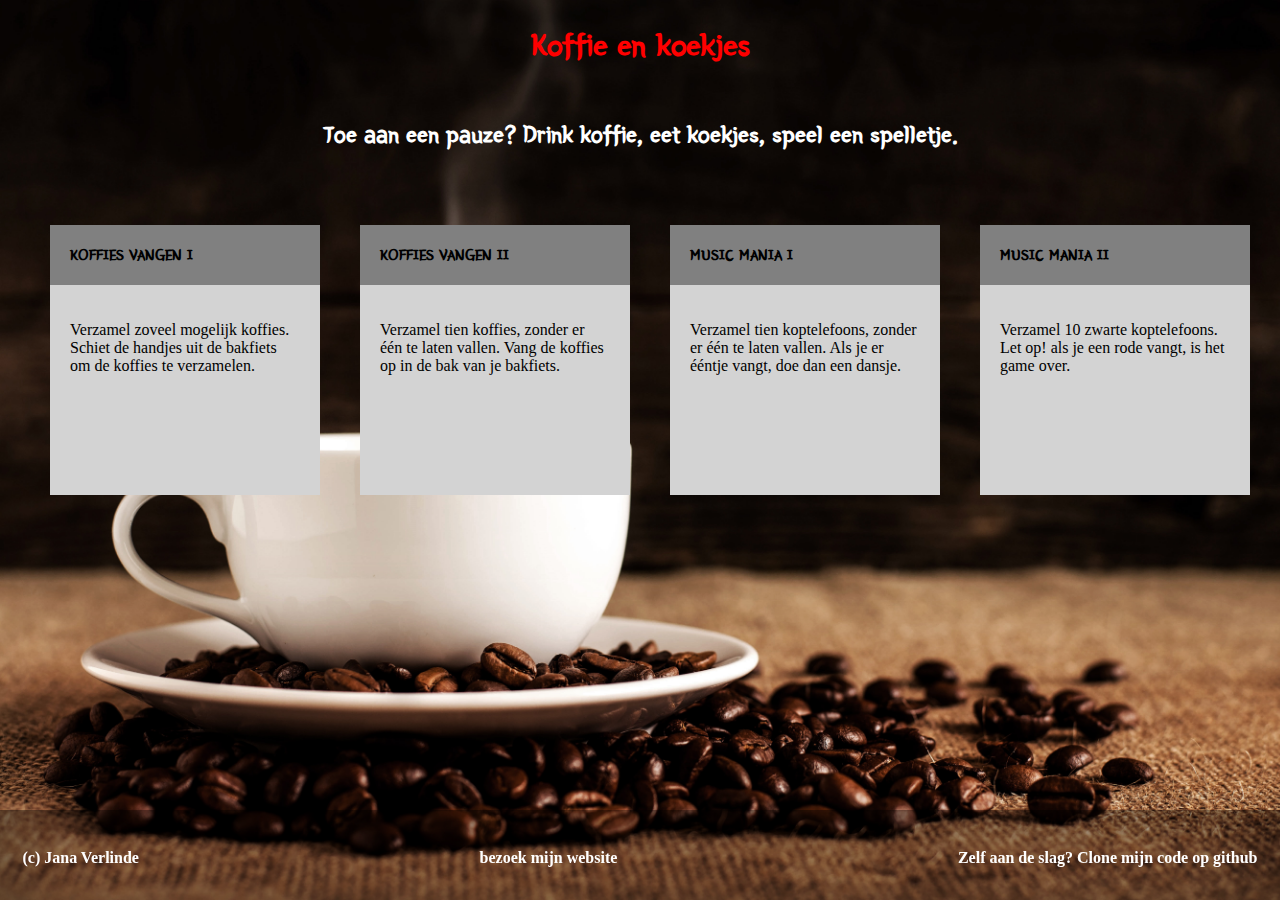
<file: index.html>
<!DOCTYPE html>
<html lang="en">
<head>
    <meta charset="UTF-8">
    <meta name="viewport" content="width=device-width, initial-scale=1.0">
    <meta http-equiv="X-UA-Compatible" content="ie=edge">
    <link href="https://fonts.googleapis.com/css?family=Slabo+27px&display=swap" rel="stylesheet"> 
    <link href="https://fonts.googleapis.com/css?family=Yeon+Sung&display=swap" rel="stylesheet"> 
    <link rel="stylesheet" href="./css/style.css">
    <link rel="stylesheet" href="./css/styleIndex.css">

    <!-- favicon -->
    <link rel="apple-touch-icon" sizes="180x180" href="./apple-touch-icon.png">
    <link rel="icon" type="image/png" sizes="32x32" href="./favicon-32x32.png">
    <link rel="icon" type="image/png" sizes="16x16" href="./favicon-16x16.png">
    <link rel="manifest" href="./site.webmanifest">
    <link rel="mask-icon" href="./safari-pinned-tab.svg" color="#5bbad5">
    <meta name="msapplication-TileColor" content="#da532c">
    <meta name="theme-color" content="#ffffff">
    <!-- end of favicon -->

    <title>Koffie en koekjes</title>
</head>
<body>
    <div class="smallScreens">
    </div>
    <div class="content">
        <div class="title">
            <h1>Koffie en koekjes</h1>
            <h2>Toe aan een pauze? Drink koffie, eet koekjes, speel een spelletje.</h2>
        </div>
        <div class="gameWrapper">
            <div class="games">
                <a href="./level1.html">
                    <div class="game">
                        <h4>koffies vangen I</h4>
                        <p>Verzamel zoveel mogelijk koffies. Schiet de handjes uit de bakfiets om de koffies te verzamelen.</p>
                    </div>
                </a>
                <a href="./level2.html">
                    <div class="game">
                        <h4>koffies vangen II</h4>
                        <p>Verzamel tien koffies, zonder er één te laten vallen. Vang de koffies op in de bak van je bakfiets.</p>
                    </div>
                </a>
                <a href="./level3.html">
                    <div class="game">
                        <h4>music mania I</h4>
                        <p>Verzamel tien koptelefoons, zonder er één te laten vallen. Als je er ééntje vangt, doe dan een dansje.</p>
                    </div>
                </a>
                <a href="./level4.html">
                    <div class="game">
                        <h4>music mania II</h4>
                        <p>Verzamel 10 zwarte koptelefoons. Let op! als je een rode vangt, is het game over.</p>
                    </div>
                </a>
            </div>
        </div>
        <footer>
            <p>(c) Jana Verlinde</p>
            <p><a href="http://www.janaverlinde.be/" target="_blank" rel="noopener noreferrer">bezoek mijn website</a></p>
            <p><a href="https://github.com/Janaverl/invaders" target="_blank" rel="noopener noreferrer">Zelf aan de slag? Clone mijn code op github</a></p>
        </footer>
    </div>

</body>
</html>
</file>
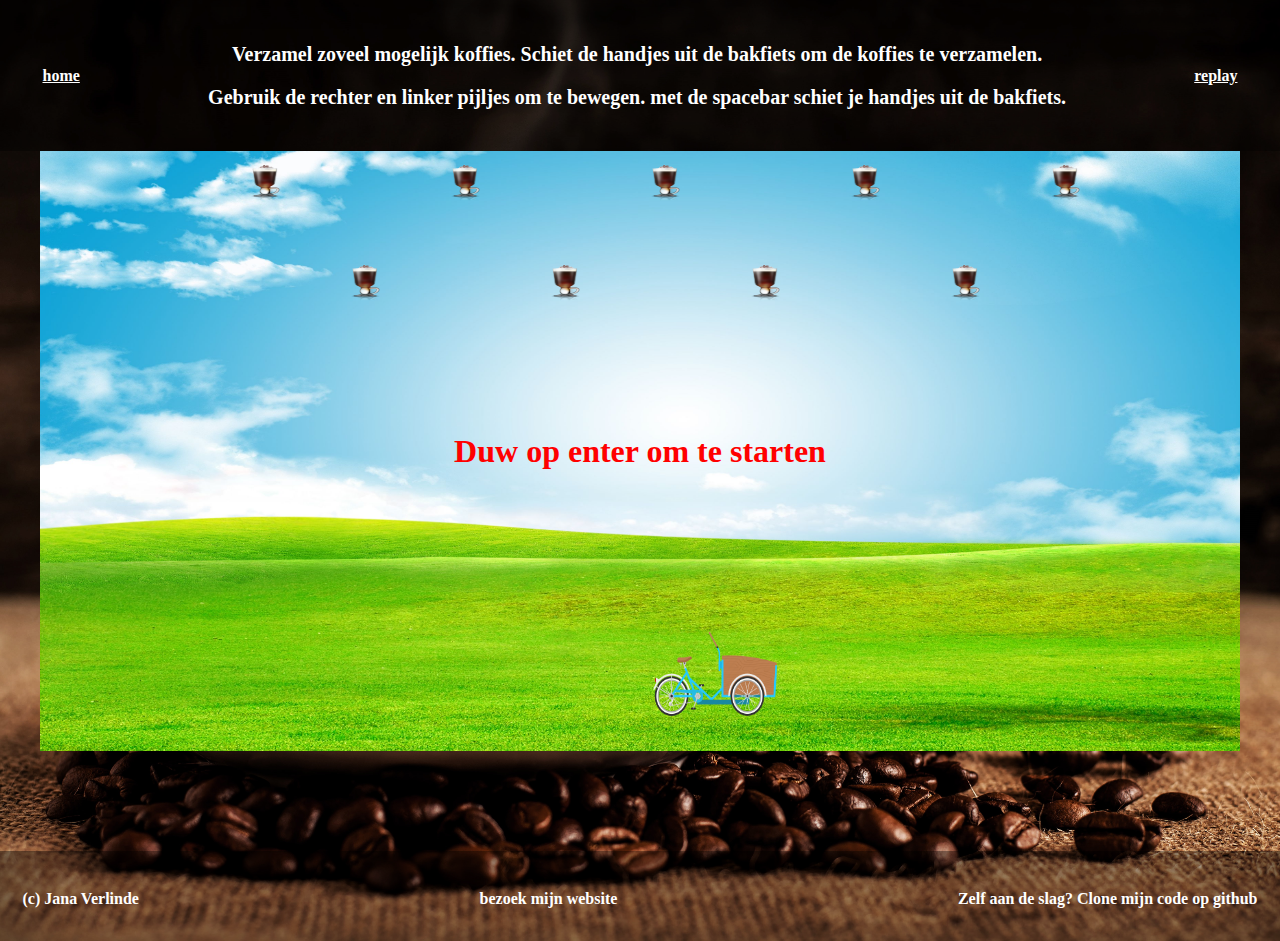
<file: level1.html>
<!DOCTYPE html>
<html lang="en">
<head>
    <meta charset="UTF-8">
    <meta name="viewport" content="width=device-width, initial-scale=1.0">
    <meta http-equiv="X-UA-Compatible" content="ie=edge">
    <link rel="stylesheet" href="./css/style.css">
    <link rel="stylesheet" href="./css/styleHeroGames.css">
    <link rel="stylesheet" href="./css/stylecoffee.css">

    <!-- favicon -->
    <link rel="apple-touch-icon" sizes="180x180" href="./apple-touch-icon.png">
    <link rel="icon" type="image/png" sizes="32x32" href="./favicon-32x32.png">
    <link rel="icon" type="image/png" sizes="16x16" href="./favicon-16x16.png">
    <link rel="manifest" href="./site.webmanifest">
    <link rel="mask-icon" href="./safari-pinned-tab.svg" color="#5bbad5">
    <meta name="msapplication-TileColor" content="#da532c">
    <meta name="theme-color" content="#ffffff">
    <!-- end of favicon -->
    
    <title>Koffie en koekjes | koffie I</title>
</head>
<body>
    <div class="smallScreens">
    </div>
    <div class="navigate">
            <a href="./index.html">home</a>
            <div class="instructions">
                    <p>Verzamel zoveel mogelijk koffies. Schiet de handjes uit de bakfiets om de koffies te verzamelen.</p>
                    <p>Gebruik de rechter en linker pijljes om te bewegen. met de spacebar schiet je handjes uit de bakfiets.</p>
                </div>
        <a href="./level1.html">replay</a>
    </div>
    <div id="game">
        <div id="background">
            <div id="hero"></div>                
            <div id="missiles"></div>
            <div id="enemies"></div>
            <div id="text" class="blink"><h1>Duw op enter om te starten</h1></div>
        </div>        
    </div>
    <footer>
        <p>(c) Jana Verlinde</p>
        <p><a href="http://www.janaverlinde.be/" target="_blank" rel="noopener noreferrer">bezoek mijn website</a></p>
        <p><a href="https://github.com/Janaverl/invaders" target="_blank" rel="noopener noreferrer">Zelf aan de slag? Clone mijn code op github</a></p>
    </footer>
    <script src="./js/functions.js"></script>
    <script src="./js/scriptlevel1.js"></script>
</body>
</html>
</file>
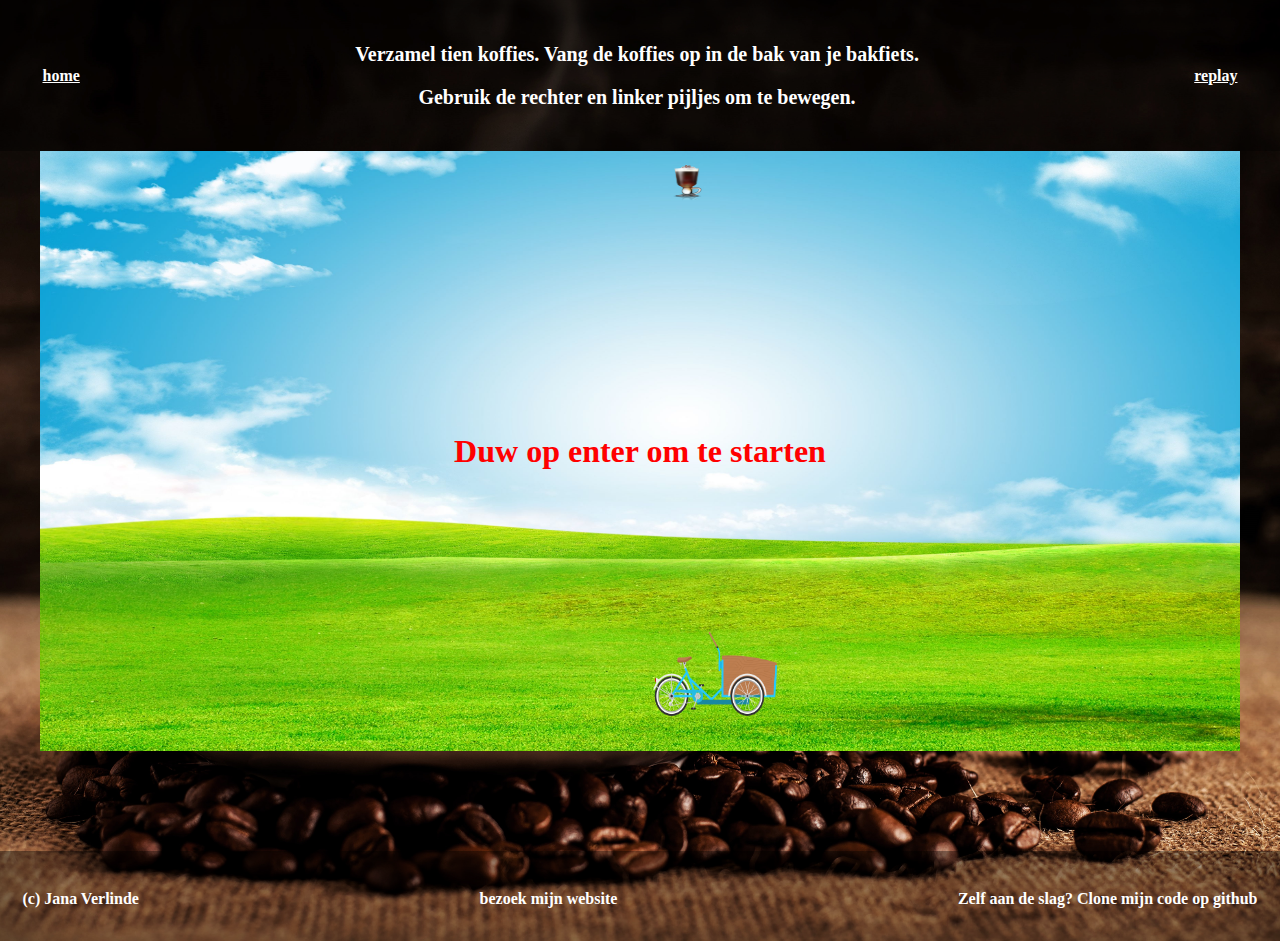
<file: level2.html>
<!DOCTYPE html>
<html lang="en">
<head>
    <meta charset="UTF-8">
    <meta name="viewport" content="width=device-width, initial-scale=1.0">
    <meta http-equiv="X-UA-Compatible" content="ie=edge">
    <link rel="stylesheet" href="./css/style.css">
    <link rel="stylesheet" href="./css/styleHeroGames.css">
    <link rel="stylesheet" href="./css/stylecoffee.css">

    <!-- favicon -->
    <link rel="apple-touch-icon" sizes="180x180" href="./apple-touch-icon.png">
    <link rel="icon" type="image/png" sizes="32x32" href="./favicon-32x32.png">
    <link rel="icon" type="image/png" sizes="16x16" href="./favicon-16x16.png">
    <link rel="manifest" href="./site.webmanifest">
    <link rel="mask-icon" href="./safari-pinned-tab.svg" color="#5bbad5">
    <meta name="msapplication-TileColor" content="#da532c">
    <meta name="theme-color" content="#ffffff">
    <!-- end of favicon -->

    <title>Koffie en koekjes | koffie II</title>
</head>
<body>
    <div class="smallScreens">
    </div>

    <div class="navigate">
        <a href="./index.html">home</a>
        <div class="instructions">
            <p>Verzamel tien koffies. Vang de koffies op in de bak van je bakfiets. </p>
            <p>Gebruik de rechter en linker pijljes om te bewegen. </p>
        </div>
        <a href="./level2.html">replay</a>
    </div>
    <div id="game">
        <div id="background">
            <div id="hero"></div>                
            <div id="enemies"></div>
            <div id="text" class="blink"><h1>Duw op enter om te starten</h1></div>
        </div>        
    </div>

    <footer>
        <p>(c) Jana Verlinde</p>
        <p><a href="http://www.janaverlinde.be/" target="_blank" rel="noopener noreferrer">bezoek mijn website</a></p>
        <p><a href="https://github.com/Janaverl/invaders" target="_blank" rel="noopener noreferrer">Zelf aan de slag? Clone mijn code op github</a></p>
    </footer>
    
    <script src="./js/functions.js"></script>
    <script src="./js/scriptlevel2.js"></script>
</body>
</html>
</file>
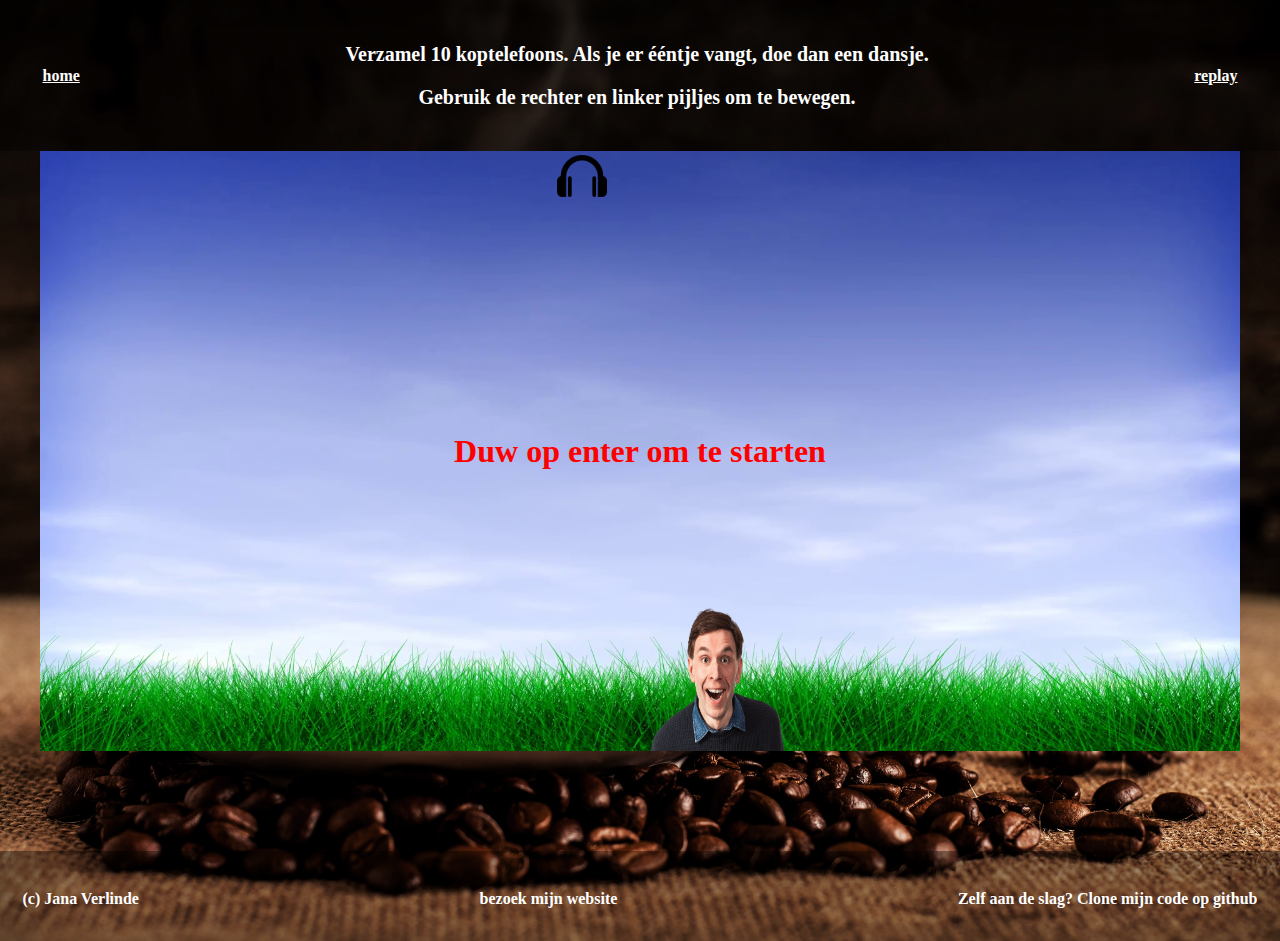
<file: level3.html>
<!DOCTYPE html>
<html lang="en">
<head>
    <meta charset="UTF-8">
    <meta name="viewport" content="width=device-width, initial-scale=1.0">
    <meta http-equiv="X-UA-Compatible" content="ie=edge">
    <link rel="stylesheet" href="./css/style.css">
    <link rel="stylesheet" href="./css/styleHeroGames.css">
    <link rel="stylesheet" href="./css/stylemusic.css">

    <!-- favicon -->
    <link rel="apple-touch-icon" sizes="180x180" href="./apple-touch-icon.png">
    <link rel="icon" type="image/png" sizes="32x32" href="./favicon-32x32.png">
    <link rel="icon" type="image/png" sizes="16x16" href="./favicon-16x16.png">
    <link rel="manifest" href="./site.webmanifest">
    <link rel="mask-icon" href="./safari-pinned-tab.svg" color="#5bbad5">
    <meta name="msapplication-TileColor" content="#da532c">
    <meta name="theme-color" content="#ffffff">
    <!-- end of favicon -->

    <title>Koffie en koekjes | Music I</title>
</head>
<body>
    <div class="smallScreens">
    </div>

    <div class="navigate">
        <a href="./index.html">home</a>
        <div class="instructions">
            <p>Verzamel 10 koptelefoons. Als je er ééntje vangt, doe dan een dansje.</p>
            <p>Gebruik de rechter en linker pijljes om te bewegen.</p>
        </div>
        <a href="./level3.html">replay</a>
    </div>
    <div id="game">
        <div id="background">
            <div id="hero"></div>                
            <div id="enemies"></div>
            <div id="text" class="blink"><h1>Duw op enter om te starten</h1></div>
        </div>        
    </div>

    <footer>
        <p>(c) Jana Verlinde</p>
        <p><a href="http://www.janaverlinde.be/" target="_blank" rel="noopener noreferrer">bezoek mijn website</a></p>
        <p><a href="https://github.com/Janaverl/invaders" target="_blank" rel="noopener noreferrer">Zelf aan de slag? Clone mijn code op github</a></p>
    </footer>
    
    <script src="./js/functions.js"></script>
    <script src="./js/scriptlevel3.js"></script>
</body>
</html>
</file>
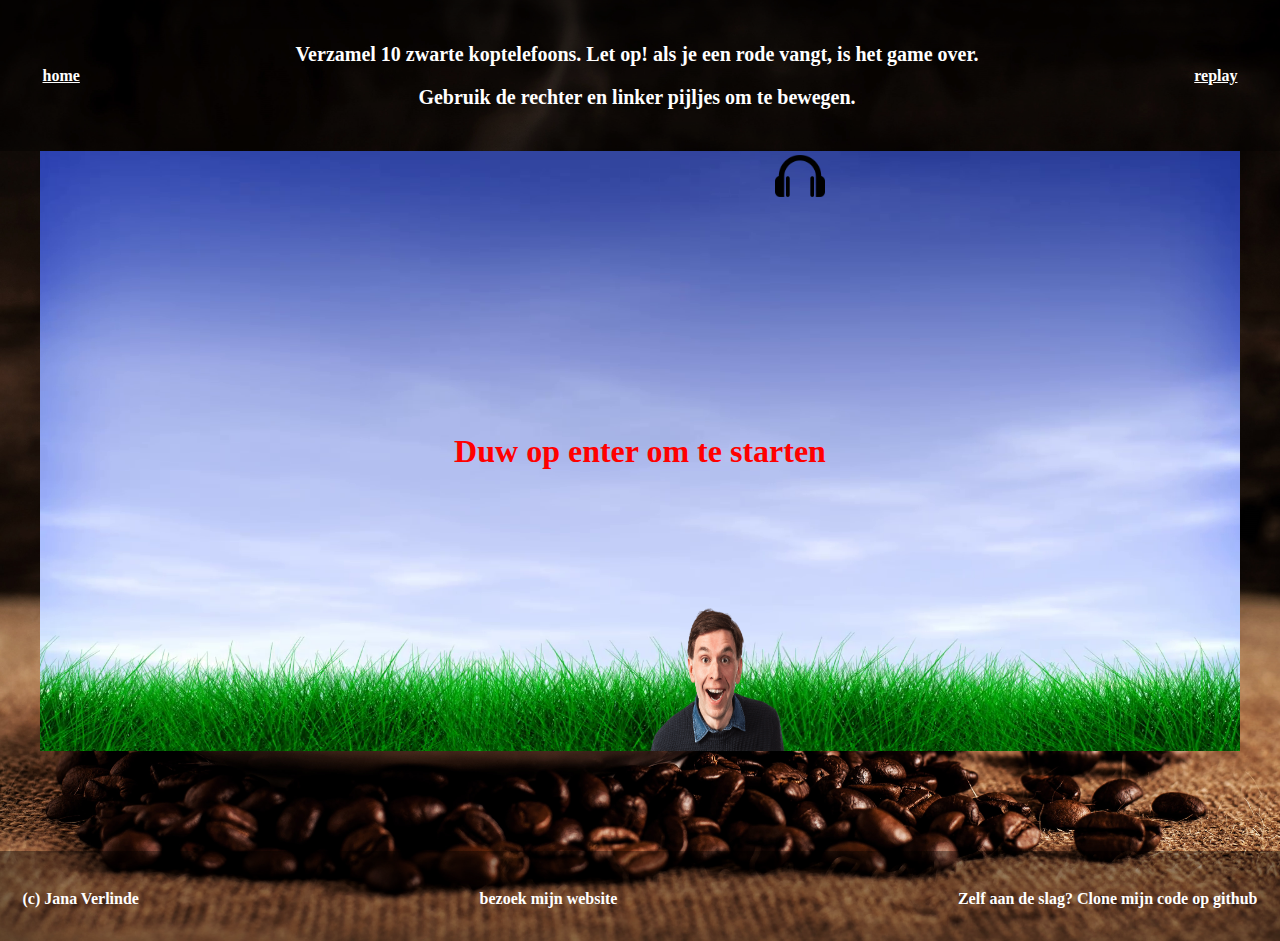
<file: level4.html>
<!DOCTYPE html>
<html lang="en">
<head>
    <meta charset="UTF-8">
    <meta name="viewport" content="width=device-width, initial-scale=1.0">
    <meta http-equiv="X-UA-Compatible" content="ie=edge">
    <link rel="stylesheet" href="./css/style.css">
    <link rel="stylesheet" href="./css/styleHeroGames.css">
    <link rel="stylesheet" href="./css/stylemusic.css">

    <!-- favicon -->
    <link rel="apple-touch-icon" sizes="180x180" href="./apple-touch-icon.png">
    <link rel="icon" type="image/png" sizes="32x32" href="./favicon-32x32.png">
    <link rel="icon" type="image/png" sizes="16x16" href="./favicon-16x16.png">
    <link rel="manifest" href="./site.webmanifest">
    <link rel="mask-icon" href="./safari-pinned-tab.svg" color="#5bbad5">
    <meta name="msapplication-TileColor" content="#da532c">
    <meta name="theme-color" content="#ffffff">
    <!-- end of favicon -->

    <title>Koffie en koekjes | music II</title>
</head>
<body>
    <div class="smallScreens">
    </div>

    <div class="navigate">
        <a href="./index.html">home</a>
        <div class="instructions">
            <p>Verzamel 10 zwarte koptelefoons. Let op! als je een rode vangt, is het game over.</p>
            <p>Gebruik de rechter en linker pijljes om te bewegen.</p>
        </div>
        <a href="./level4.html">replay</a>
    </div>
    <div id="game">
        <div id="background">
            <div id="hero"></div>                
            <div id="enemies"></div>
            <div id="enemiesBad"></div>
            <div id="text" class="blink"><h1>Duw op enter om te starten</h1></div>
        </div>        
    </div>

    <footer>
        <p>(c) Jana Verlinde</p>
        <p><a href="http://www.janaverlinde.be/" target="_blank" rel="noopener noreferrer">bezoek mijn website</a></p>
        <p><a href="https://github.com/Janaverl/invaders" target="_blank" rel="noopener noreferrer">Zelf aan de slag? Clone mijn code op github</a></p>
    </footer>
    
    <script src="./js/functions.js"></script>
    <script src="./js/scriptlevel4.js"></script>
</body>
</html>
</file>
<file: css/style.css>
body{
    min-height: 100vh;
    width: 100vw;
    max-width: 100%;
    margin: 0;
    background-image: url(../img/black.jpg);
    background-repeat: no-repeat;
    background-size: cover;
    /* font-family: 'Slabo 27px', serif; */
    position: relative;
}

.navigate{
    padding: 2.5vh;
    box-shadow: inset 7px 20px 100px 10px rgba(0,0,0,0.5);
    color: white;
    display: flex;
    justify-content: space-between;
    align-items: center;
    font-weight: bold;
}

.navigate a{
    padding: 20px;
    color: white;
}

footer{
    padding: 2.5vh;
    margin-top: 100px;
    box-shadow: inset 7px 20px 100px 10px rgba(0,0,0,0.5);
    color: white;
    height: 5vh;
    display: flex;
    justify-content: space-between;
    font-weight: bold;
}

footer a{
    color: white;
    text-decoration: none;
}

@media only screen and (max-width: 1200px) {
    .content, .instructions, #game, .navigate, footer {
      display: none;
    }
    .smallScreens{
        display: block;
        padding: 100px 20px 0 20px;
        color: red;
        font-weight: bold;
    }
    .smallScreens::after{
        content: "Helaas, dit scherm is te klein om deze spelletjes te spelen. Je kan ook gewoon een koffie drinken in de plaats.";
    }
  }

h1, h2{
    font-family: 'Yeon Sung', cursive;
    color: white;
    line-height: 10vh;
    text-align: center;
    margin: 0;
    padding: 0;
}

h1{
    color: red;
}

div#text{
    height: 100%;
    display: flex;
    justify-content: center;
    align-items: center;
}

.blink {
    -webkit-animation: blink 2s step-end infinite;
    animation: blink 2s step-end infinite;
}

@-webkit-keyframes blink { 50% { visibility: hidden; }}
@keyframes blink { 50% { visibility: hidden; }}
</file>
<file: css/styleIndex.css>
a{
    color: black;
    text-decoration: none;  
}

.title{
    height: 25vh;
}

.gameWrapper{
    max-height: 65vh;
    overflow: auto;
    direction: ltr;
}

.games {
    padding: 0 40px;
    display: grid;
    grid-gap: 40px;
    grid-template-columns: repeat(auto-fit, minmax(270px, 1fr));
}

.game {
    margin: 0 10px 20px 10px;
    width: auto;
    min-width: 270px;
    height: 270px;
    background-color: lightgrey;
}

h4{
    text-transform: uppercase;
    margin: 0;
    background-color: grey;
    padding: 20px;
    font-family: 'Yeon Sung', cursive;
}

.game p{
    padding: 20px;
}

footer{
    padding: 2.5vh;
    box-shadow: inset 7px 20px 100px 10px rgba(0,0,0,0.5);
    color: white;
    position: fixed;
    bottom: 0;
    left: 0;
    right: 0;
    height: 5vh;
    display: flex;
    justify-content: space-between;
    font-weight: bold;
}

footer a{
    color: white;
    text-decoration: none;
}
</file>
<file: css/styleHeroGames.css>
p{
    font-family: 'Yeon Sung', cursive;
    font-size: 20px;
    color: white;
    text-align: center;
}


footer p{
    color: white;
    text-decoration: none;
    font-size: initial;
}

div#game {
    margin: 0 auto;
    width: 1200px;
    height: 600px;
    position: relative;
}

div#background {
    width: 100%;
    height: 100%;
    background-repeat: no-repeat;
    background-size: 100% 100%;
    object-fit: cover;
    overflow: hidden;
    position: absolute;
    /* transition: 0.8s; */
}

div#hero{
    width: 150px;
    height: 150px;
    background-size: 100% 100%;
    object-fit: cover;
    position: absolute;
    left: 600px;
    top: 450px;
}

div#missiles{
    width: 1200px;
    height: 600px;
    position: absolute;
}


div.missile{
    width: 40px;
    height: 20px;
    background-size: 100% 100%;
    object-fit: cover;
    position: absolute;
}

div#enemies {
    width: 1200px;
    height: 800px;
    position: absolute;
}

div#enemiesBad {
    width: 1200px;
    height: 800px;
    position: absolute;
}

div.enemy {
    width: 50px;
    height: 50px;
    background-size: 100% 100%;
    object-fit: cover;
    position: absolute;
}

div.enemyBad{
    width: 50px;
    height: 50px;
    background-size: 100% 100%;
    object-fit: cover;
    position: absolute;
}
</file>
<file: css/stylecoffee.css>
div#background {
    background-image: url('../img/grassAndBlueSky.jpg');
}

div#hero{
    background-image: url('../img/bakfiets.png');
}

div.missile{
    background-image: url('../img/hand.png');
}

div.enemy {
    background-image: url('../img/coffee.png');
}
</file>
<file: css/stylemusic.css>
div#background {
    background-image: url('../img/grass.png');
}

div#hero{
    background-image: url('../img/face.png');
}

div.missile{
    background-image: url('http://www.pngmart.com/files/8/Hand-PNG-HD-Photo.png');
}

div.enemy {
    background-image: url(../img/headphones.png);
}

div.enemyBad {
        background-image: url(../img/headphonesred.png);
}


/* wobble the hero */
.wobble-hor-bottom {
	-webkit-animation: wobble-hor-bottom 0.4s both;
	        animation: wobble-hor-bottom 0.4s both;
}

 @-webkit-keyframes wobble-hor-bottom {
    0%,
    100% {
      -webkit-transform: translateX(0%);
              transform: translateX(0%);
      -webkit-transform-origin: 50% 50%;
              transform-origin: 50% 50%;
    }
    15% {
      -webkit-transform: translateX(-30px) rotate(-6deg);
              transform: translateX(-30px) rotate(-6deg);
    }
    30% {
      -webkit-transform: translateX(15px) rotate(6deg);
              transform: translateX(15px) rotate(6deg);
    }
    45% {
      -webkit-transform: translateX(-15px) rotate(-3.6deg);
              transform: translateX(-15px) rotate(-3.6deg);
    }
    60% {
      -webkit-transform: translateX(9px) rotate(2.4deg);
              transform: translateX(9px) rotate(2.4deg);
    }
    75% {
      -webkit-transform: translateX(-6px) rotate(-1.2deg);
              transform: translateX(-6px) rotate(-1.2deg);
    }
  }
  @keyframes wobble-hor-bottom {
    0%,
    100% {
      -webkit-transform: translateX(0%);
              transform: translateX(0%);
      -webkit-transform-origin: 50% 50%;
              transform-origin: 50% 50%;
    }
    15% {
      -webkit-transform: translateX(-30px) rotate(-6deg);
              transform: translateX(-30px) rotate(-6deg);
    }
    30% {
      -webkit-transform: translateX(15px) rotate(6deg);
              transform: translateX(15px) rotate(6deg);
    }
    45% {
      -webkit-transform: translateX(-15px) rotate(-3.6deg);
              transform: translateX(-15px) rotate(-3.6deg);
    }
    60% {
      -webkit-transform: translateX(9px) rotate(2.4deg);
              transform: translateX(9px) rotate(2.4deg);
    }
    75% {
      -webkit-transform: translateX(-6px) rotate(-1.2deg);
              transform: translateX(-6px) rotate(-1.2deg);
    }
  }
</file>
